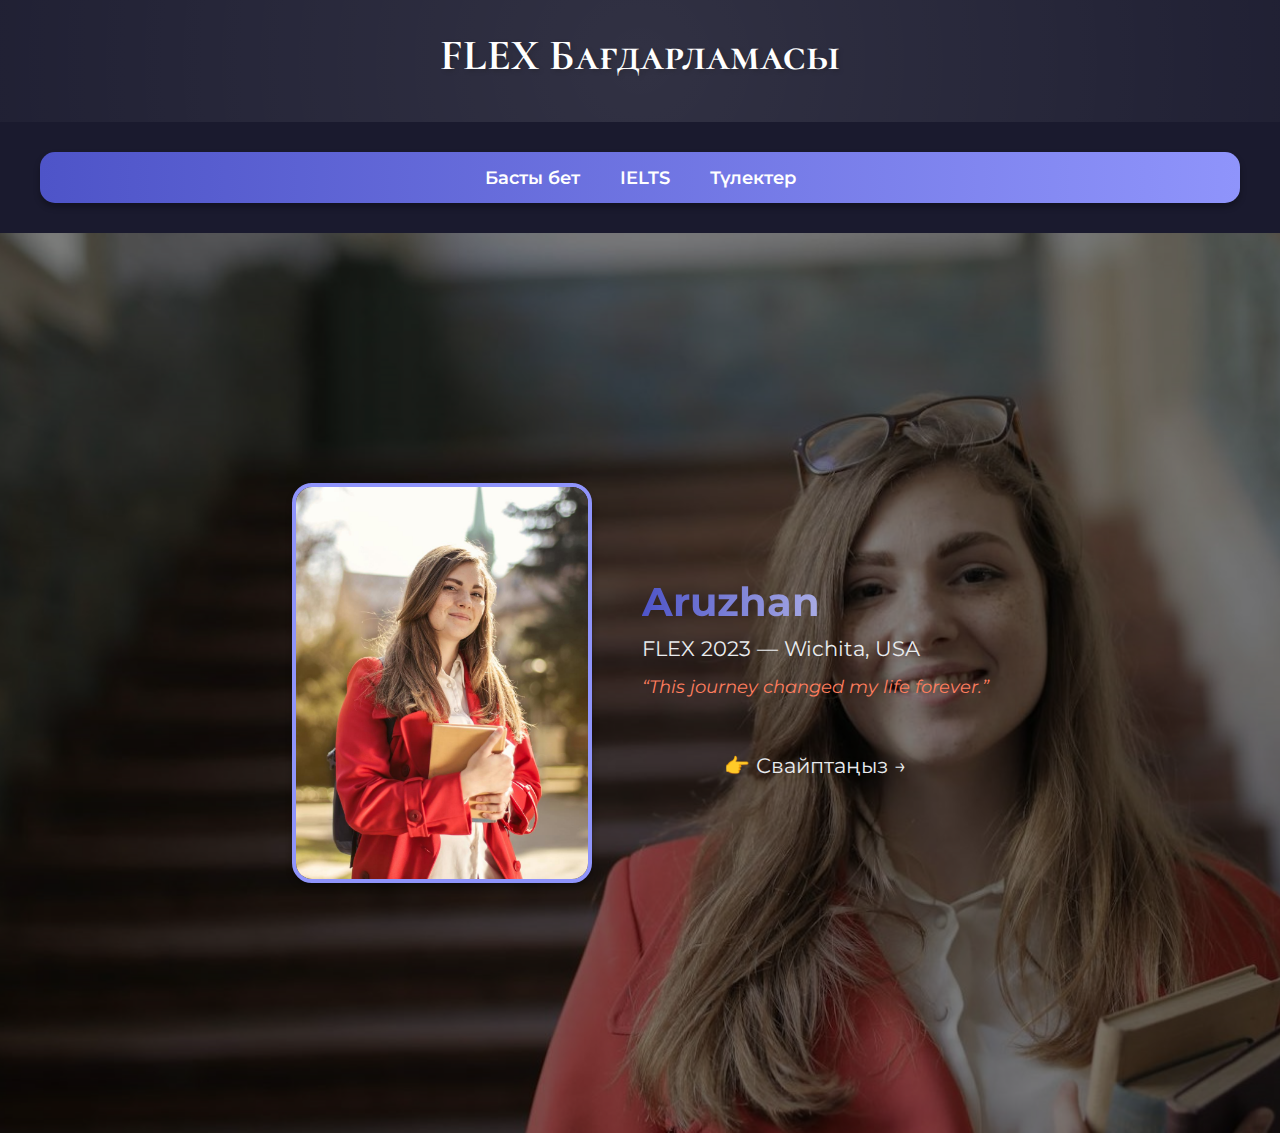
<file: flex.html>
<!DOCTYPE html>
<html lang="kk">
<head>
  <meta charset="UTF-8" />
  <meta name="viewport" content="width=device-width, initial-scale=1.0"/>
  <title>FLEX Бағдарламасы</title>

  <!-- Swiper CSS -->
  <link rel="stylesheet" href="https://cdn.jsdelivr.net/npm/swiper@11/swiper-bundle.min.css"/>

  <!-- Твой общий стиль -->
  <link rel="stylesheet" href="flex.css" />
  <link rel="preconnect" href="https://fonts.googleapis.com">
  <link rel="preconnect" href="https://fonts.gstatic.com" crossorigin>
  <link rel="preconnect" href="https://fonts.googleapis.com">
<link rel="preconnect" href="https://fonts.gstatic.com" crossorigin>
<link href="https://fonts.googleapis.com/css2?family=Cormorant+Unicase:wght@300;400;500;600;700&display=swap" rel="stylesheet">
  <link href="https://fonts.googleapis.com/css2?family=Fira+Sans:ital,wght@0,100;0,200;0,300;0,400;0,500;0,600;0,700;0,800;0,900;1,100;1,200;1,300;1,400;1,500;1,600;1,700;1,800;1,900&family=Geologica:wght@100..900&family=Inter:ital,opsz,wght@0,14..32,100..900;1,14..32,100..900&family=Manrope:wght@200..800&family=Montserrat+Alternates:ital,wght@0,100;0,200;0,300;0,400;0,500;0,600;0,700;0,800;0,900;1,100;1,200;1,300;1,400;1,500;1,600;1,700;1,800;1,900&family=Montserrat:ital,wght@0,100..900;1,100..900&family=Noto+Sans:ital,wght@0,100..900;1,100..900&display=swap" rel="stylesheet">
</head>
<body>


   <div class="container">
        <header>
            <div class="logo-container">
                <div>
                    <h1>FLEX Бағдарламасы</h1>
                </div>
            </div>
        </header>
   </div>
  <nav class="navbar">
  <ul class="nav-links">
    <li><a href="index.html">Басты бет</a></li>
    <li><a href="ielts.html">IELTS</a></li>
    <li><a href="graduates.html">Түлектер</a></li>
  </ul>
</nav>
<section class="swiper mySwiper">
  <div class="swiper-wrapper">

    <!-- Slide 1 -->
    <div class="swiper-slide student-slide" style="background-image: url('bg1_backg.jpg');">
      <div class="overlay"></div>
      <div class="slide-content">
        <img src="bg1_main.jpg" alt="Aruzhan" class="student-photo">
        <div class="student-info">
          <h2>Aruzhan</h2>
          <p>FLEX 2023 — Wichita, USA</p>
          <blockquote>“This journey changed my life forever.”</blockquote>
          <br>
          <br>
          <br>
          <br>
          <div class="swipe-hint">
            <p>👉 Свайптаңыз →</p>
          </div>
        </div>
      </div>
    </div>

    <!-- Slide 2 -->
    <div class="swiper-slide student-slide" style="background-image: url('bg2_backg.jpg');">
      <div class="overlay"></div>
      <div class="slide-content">
        <img src="bg2_main.jpg" alt="Dana" class="student-photo">
        <div class="student-info">
          <h2>Dana</h2>
          <p>FLEX 2022 — Colorado Springs</p>
          <blockquote>“I found who I am.”</blockquote>
          <br>
          <br>
          <br>
          <br>
          <div class="swipe-hint">
            <p>👉 Свайптаңыз →</p>
          </div>
        </div>
      </div>
    </div>

  </div>
</section>

</body>
<script src="https://cdn.jsdelivr.net/npm/swiper@11/swiper-bundle.min.js"></script>
<script>
new Swiper('.mySwiper', {
  loop: true,
  speed: 900,
  grabCursor: true,
  slidesPerView: 1,
  effect: 'slide',
});
</script>
</file>
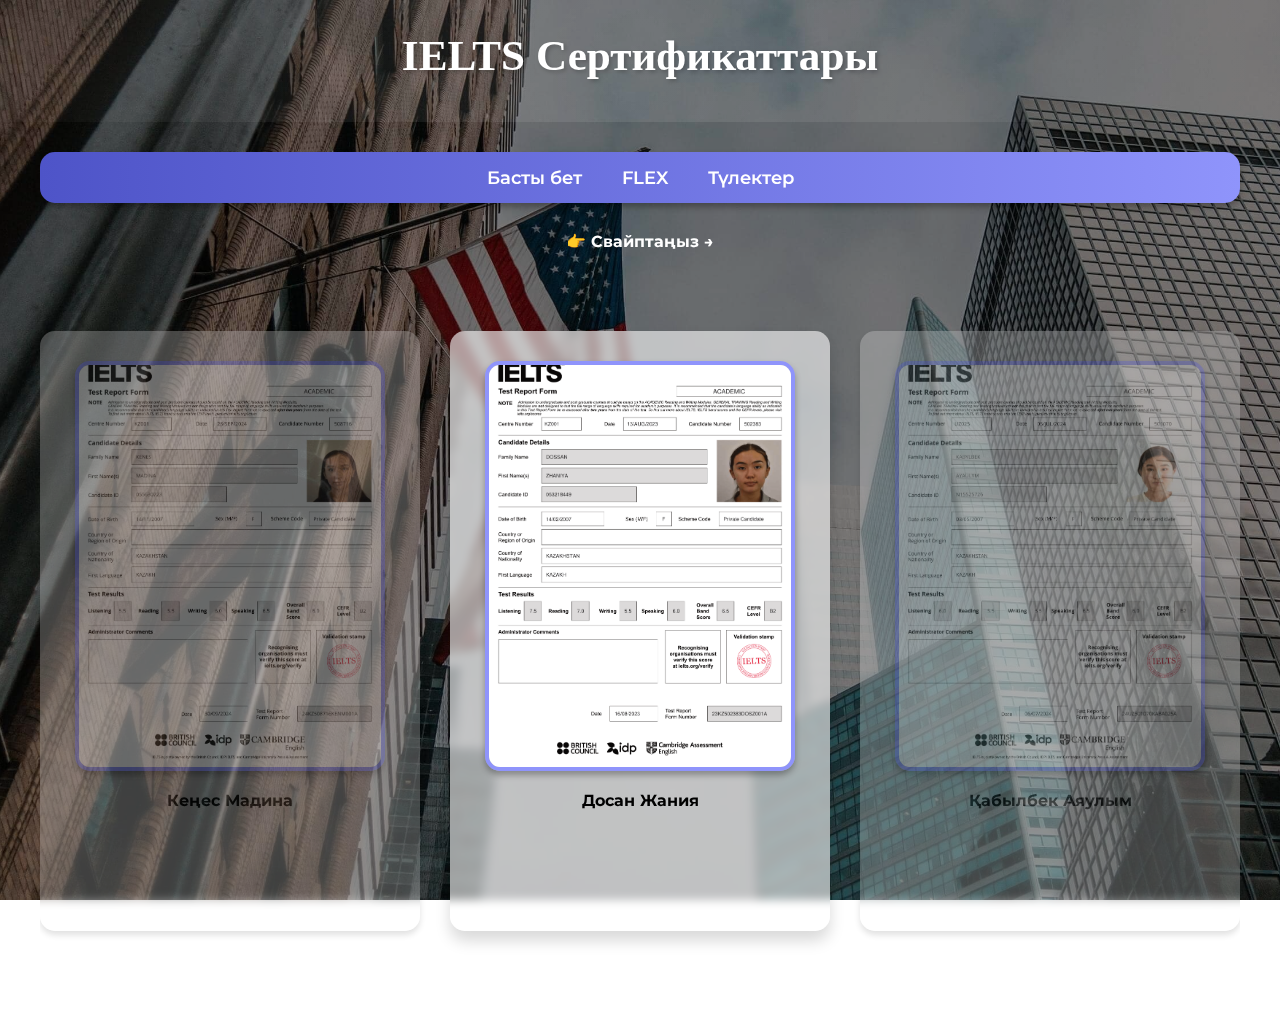
<file: ielts.html>
<!DOCTYPE html>
<html lang="kk">
<head>
  <meta charset="UTF-8" />
  <meta name="viewport" content="width=device-width, initial-scale=1.0"/>
  <title>IELTS Сертификаттар</title>

  <!-- Swiper CSS -->
  <link rel="stylesheet" href="https://cdn.jsdelivr.net/npm/swiper@11/swiper-bundle.min.css"/>

  <!-- Твой общий стиль -->
  <link rel="stylesheet" href="ielts_style.css" />
  <link rel="preconnect" href="https://fonts.googleapis.com">
  <link rel="preconnect" href="https://fonts.gstatic.com" crossorigin>
  <link href="https://fonts.googleapis.com/css2?family=Fira+Sans:ital,wght@0,100;0,200;0,300;0,400;0,500;0,600;0,700;0,800;0,900;1,100;1,200;1,300;1,400;1,500;1,600;1,700;1,800;1,900&family=Geologica:wght@100..900&family=Inter:ital,opsz,wght@0,14..32,100..900;1,14..32,100..900&family=Manrope:wght@200..800&family=Montserrat+Alternates:ital,wght@0,100;0,200;0,300;0,400;0,500;0,600;0,700;0,800;0,900;1,100;1,200;1,300;1,400;1,500;1,600;1,700;1,800;1,900&family=Montserrat:ital,wght@0,100..900;1,100..900&family=Noto+Sans:ital,wght@0,100..900;1,100..900&display=swap" rel="stylesheet">
</head>
<body>

   <div class="container">
        <header>
            <div class="logo-container">
                <div>
                    <h1>IELTS Сертификаттары</h1>
                </div>
            </div>
        </header>
   </div>
  <nav class="navbar">
  <ul class="nav-links">
    <li><a href="index.html">Басты бет</a></li>
    <li><a href="flex.html">FLEX</a></li>
    <li><a href="graduates.html">Түлектер</a></li>
  </ul>
</nav>
  <br>
  <h3 class="swipe-hint">👉 Свайптаңыз →</h3>
  <div class="swiper mySwiper">
    <div class="swiper-wrapper">

      <div class="swiper-slide">
        <img src="dossan_zhaniya_65.png" alt="Айгерим сертификат" loading="lazy">
        <h4>Досан Жания</h4>
      </div>

      <div class="swiper-slide">
        <img src="kabylbek_ayaulym_60.png" alt="Мирас сертификат" loading="lazy">
        <h4>Қабылбек Аяулым</h4>
      </div>

      <div class="swiper-slide">
        <img src="ashimova_zhaniya_70.png" alt="Жания сертификат" loading="lazy">
        <h4>Жания Ашимова</h4>
      </div>

      <div class="swiper-slide">
        <img src="kongyrbay_nazerke_65.png" alt="Айдана сертификат" loading="lazy">
        <h4>Қоңғырбай Назерке</h4>
      </div>

      <div class="swiper-slide">
        <img src="kenes_madina_60.png" alt="Гүлназ сертификат" loading="lazy">
        <h4>Кеңес Мадина</h4>
      </div>

    </div>
  </div>
  

  <!-- Swiper JS -->
  <script src="https://cdn.jsdelivr.net/npm/swiper@11/swiper-bundle.min.js"></script>

  <!-- Инициализация -->
  <script>
    const swiper = new Swiper(".mySwiper", {
      slidesPerView: 3,
      spaceBetween: 30,
      centeredSlides: true,
      loop: true,
      grabCursor: true,
      autoplay: {
        delay: 3000,
        disableOnInteraction: false,
      },
      breakpoints: {
        768: {
          slidesPerView: 3
        },
        576: {
          slidesPerView: 2
        },
        0: {
          slidesPerView: 1.3
        }
      }
    });
  </script>

</body>
</html>
</file>
<file: flex.css>
/* Основные настройки */
:root {
  --primary: #4e54c8;
  --secondary: #8f94fb;
  --accent: #ff7e5f;
  --light: #f8f9fa;
  --dark: #343a40;
  --text: #2d3748;
  --gray: #6c757d;
  --light-gray: #e9ecef;
  --white: #ffffff;
  --shadow: 0 4px 6px rgba(0, 0, 0, 0.3);
  --shadow-hover: 0 10px 15px rgba(0, 0, 0, 0.15);
}

* {
  margin: 0;
  padding: 0;
  box-sizing: border-box;
  font-family: "Montserrat", sans-serif;
}
body {
  background-color: #1a1a2e; /* или твоя фотка */
  background-size: cover;
  background-position: center;
  background-attachment: fixed;
  background-repeat: no-repeat;
  margin: 0;
  padding: 0;
  position: relative;   


}
header {
  text-align: center;
  padding: 30px 20px;
  color: var(--white);
  position: relative;
  overflow: hidden;
}

header::before {
  content: "";
  position: absolute;
  top: -50%;
  left: -50%;
  width: 200%;
  height: 200%;
  background: radial-gradient(circle, rgba(255,255,255,0.1) 0%, rgba(255,255,255,0) 70%);
  z-index: 1;
  
}

header h1 {
  font-family: "Cormorant Unicase", serif;;
  font-size: 2.7rem;
  margin-bottom: 10px;
  text-shadow: 2px 2px 4px rgba(0,0,0,0.3);
  font-weight: 700;
  line-height: 1.2;
  text-align: center;
}
/* Фуллскрин слайд */
.student-slide {
  position: relative;
  width: 100%;
  height: 100vh;
  background-size: cover;
  background-position: center;
  display: flex;
  align-items: center;
  justify-content: center;
  color: white;
  overflow: hidden;
}

/* Затемнение фона */
.student-slide .overlay {
  position: absolute;
  top: 0; left: 0;
  width: 100%; height: 100%;
  background: rgba(0, 0, 0, 0.5);
  z-index: 1;
}

/* Контент внутри */
.slide-content {
  position: relative;
  z-index: 2;
  display: flex;
  align-items: center;
  justify-content: center;
  flex-wrap: wrap;
  gap: 50px;
  max-width: 1000px;
  padding: 20px;
}

/* Фото студента */
.student-photo {
  width: 300px;
  height: 400px;
  object-fit: cover;
  border-radius: 20px;
  border: 4px solid var(--secondary);
  box-shadow: var(--shadow);
  transition: transform 0.3s ease;
}
.student-photo:hover {
  transform: scale(1.1);
}

/* Текст */
.student-info {
  max-width: 500px;
}
.student-info h2 {
  font-size: 2.5rem;
  margin-bottom: 10px;
  background: linear-gradient(to right, var(--primary), var(--white));
  -webkit-background-clip: text;
  -webkit-text-fill-color: transparent;
}
.student-info p {
  font-size: 1.3rem;
  color: var(--light-gray);
}
.student-info blockquote {
  margin-top: 15px;
  font-style: italic;
  font-size: 1.1rem;
  color: var(--accent);
}
.swipe-hint {
  text-align: center;
  color: white;
  font-size: 1rem;
  margin-top: -20px;
  margin-bottom: 10px;
  animation: fadeBlink 2s infinite;
}
@keyframes fadeBlink {
  0%, 100% { opacity: 1; }
  50% { opacity: 0.3; }
}
/* Мобилка */
@media (max-width: 768px) {
  .slide-content {
    flex-direction: column;
    text-align: center;
  }

  .student-photo {
    width: 250px;
    height: 330px;
  }

  .student-info h2 {
    font-size: 2rem;
  }

  .student-info p,
  .student-info blockquote {
    font-size: 1rem;
  }
}
.navbar {
  background: linear-gradient(to right, var(--primary), var(--secondary));
  padding: 15px 30px;
  box-shadow: var(--shadow);
  border-radius: 15px;
  margin: 30px auto;
  max-width: 1200px;
  text-align: center;
}

.nav-links {
  list-style: none;
  display: flex;
  justify-content: center;
  gap: 40px;
}

.nav-links li a {
  text-decoration: none;
  color: var(--white);
  font-weight: 600;
  font-size: 1.1rem;
  transition: color 0.3s ease;
}

.nav-links li a:hover {
  color: var(--accent);
}
</file>
<file: ielts_style.css>
/* Основные настройки */
:root {
  --primary: #4e54c8;
  --secondary: #8f94fb;
  --accent: #ff7e5f;
  --light: #f8f9fa;
  --dark: #343a40;
  --text: #2d3748;
  --gray: #6c757d;
  --light-gray: #e9ecef;
  --white: #ffffff;
  --shadow: 0 4px 6px rgba(0, 0, 0, 0.3);
  --shadow-hover: 0 10px 15px rgba(0, 0, 0, 0.15);
}

* {
  margin: 0;
  padding: 0;
  box-sizing: border-box;
  font-family: "Montserrat", sans-serif;
}
body {
  background-image: url("usa(1)(1)(1).jpg"); /* суреттің жолы */
  background-size: cover;         /* толық жауып тұрады */
  background-position: center;    /* ортаға туралау */
  background-repeat: no-repeat;   /* қайталанбау */
  background-attachment: fixed;   /* прокруткада бірге тұрсын десең */
}
body::before {
  content: "";
  position: fixed;
  top: 0;
  left: 0;
  height: 100%;
  width: 100%;
  background: rgba(0, 0, 0, 0.5); /* adjust darkness here */
  z-index: -1;
}
header {
  text-align: center;
  padding: 30px 20px;
  color: var(--white);
  position: relative;
  overflow: hidden;
  
}

header::before {
  content: "";
  position: absolute;
  top: -50%;
  left: -50%;
  width: 200%;
  height: 200%;
  background: radial-gradient(circle, rgba(255,255,255,0.1) 0%, rgba(255,255,255,0) 70%);
  z-index: 1;
  
}

header h1 {
  font-family: "Merriweather", serif;
  font-size: 2.7rem;
  margin-bottom: 10px;
  text-shadow: 2px 2px 4px rgba(0,0,0,0.3);
  font-weight: 700;
  line-height: 1.2;
  text-align: center;
}

/* Swiper стили под общий дизайн */
/* Swiper custom style — адаптивный и масштабный */
.swiper {
  width: 95%;
  max-width: 1200px;
  margin: 50px auto;
  padding: 30px 0;
}

.swiper-slide {
  background: rgba(255, 255, 255, 0.6); /* Полупрозрачный белый */
  backdrop-filter: blur(5px); /* Размытие фона */
  border-radius: 15px;
  text-align: center;
  padding: 30px;
  box-shadow: var(--shadow);
  transition: transform 0.4s ease, opacity 0.4s ease;
  transform: scale(0.85);
  opacity: 0.4;
  display: flex;
  flex-direction: column;
  align-items: center;
  justify-content: flex-start;
  height: 600px; /* Увеличенная высота */
}

.swiper-slide-active {
  transform: scale(1.12);
  opacity: 1;
  z-index: 10;
  box-shadow: var(--shadow-hover);
}

.swiper-slide img {
  width: 310px;
  max-width: 350px;
  object-fit: cover;
  height: 410px;
  border-radius: 15px;
  margin-bottom: 20px;
  box-shadow: var(--shadow);
  border: 4px solid var(--secondary);
  transition: transform 0.3s ease;
}

.swiper-slide img:hover {
  transform: scale(1.1);
  box-shadow: 0 12px 20px rgba(0, 0, 0, 0.2);
}

.swiper-slide h3 {
  color: var(--primary);
  font-size: 1.5rem;
  margin-bottom: 8px;
}

.swiper-slide p {
  color: var(--text);
  font-size: 1.05rem;
}
.h1{
  background-color: white;
}
/* Мобилка адаптация */
@media (max-width: 768px) {
  .swiper-slide {
    padding: 20px;
    transform: scale(0.95);
    background: white !important;
  }

  .swiper-slide-active {
    transform: scale(1.05);
  }

  .swiper-slide img {
    max-width: 340px;
  }

  .swiper-slide h3 {
    font-size: 1.3rem;
  }

  .swiper-slide p {
    font-size: 0.95rem;
  }
}

@media (max-width: 480px) {
  .swiper {
    padding: 10px 0;
  }

  .swiper-slide img {
    max-width: 300px;
  }
  
  .swiper-slide {
    padding: 15px;
    background: white !important;
  }
}

.swipe-hint {
  text-align: center;
  color: white;
  font-size: 1rem;
  margin-top: -20px;
  margin-bottom: 10px;
  animation: fadeBlink 2s infinite;
}

@keyframes fadeBlink {
  0%, 100% { opacity: 1; }
  50% { opacity: 0.3; }
}
.navbar {
  background: linear-gradient(to right, var(--primary), var(--secondary));
  padding: 15px 30px;
  box-shadow: var(--shadow);
  border-radius: 15px;
  margin: 30px auto;
  max-width: 1200px;
  text-align: center;
}

.nav-links {
  list-style: none;
  display: flex;
  justify-content: center;
  gap: 40px;
}

.nav-links li a {
  text-decoration: none;
  color: var(--white);
  font-weight: 600;
  font-size: 1.1rem;
  transition: color 0.3s ease;
}

.nav-links li a:hover {
  color: var(--accent);
}
</file>
